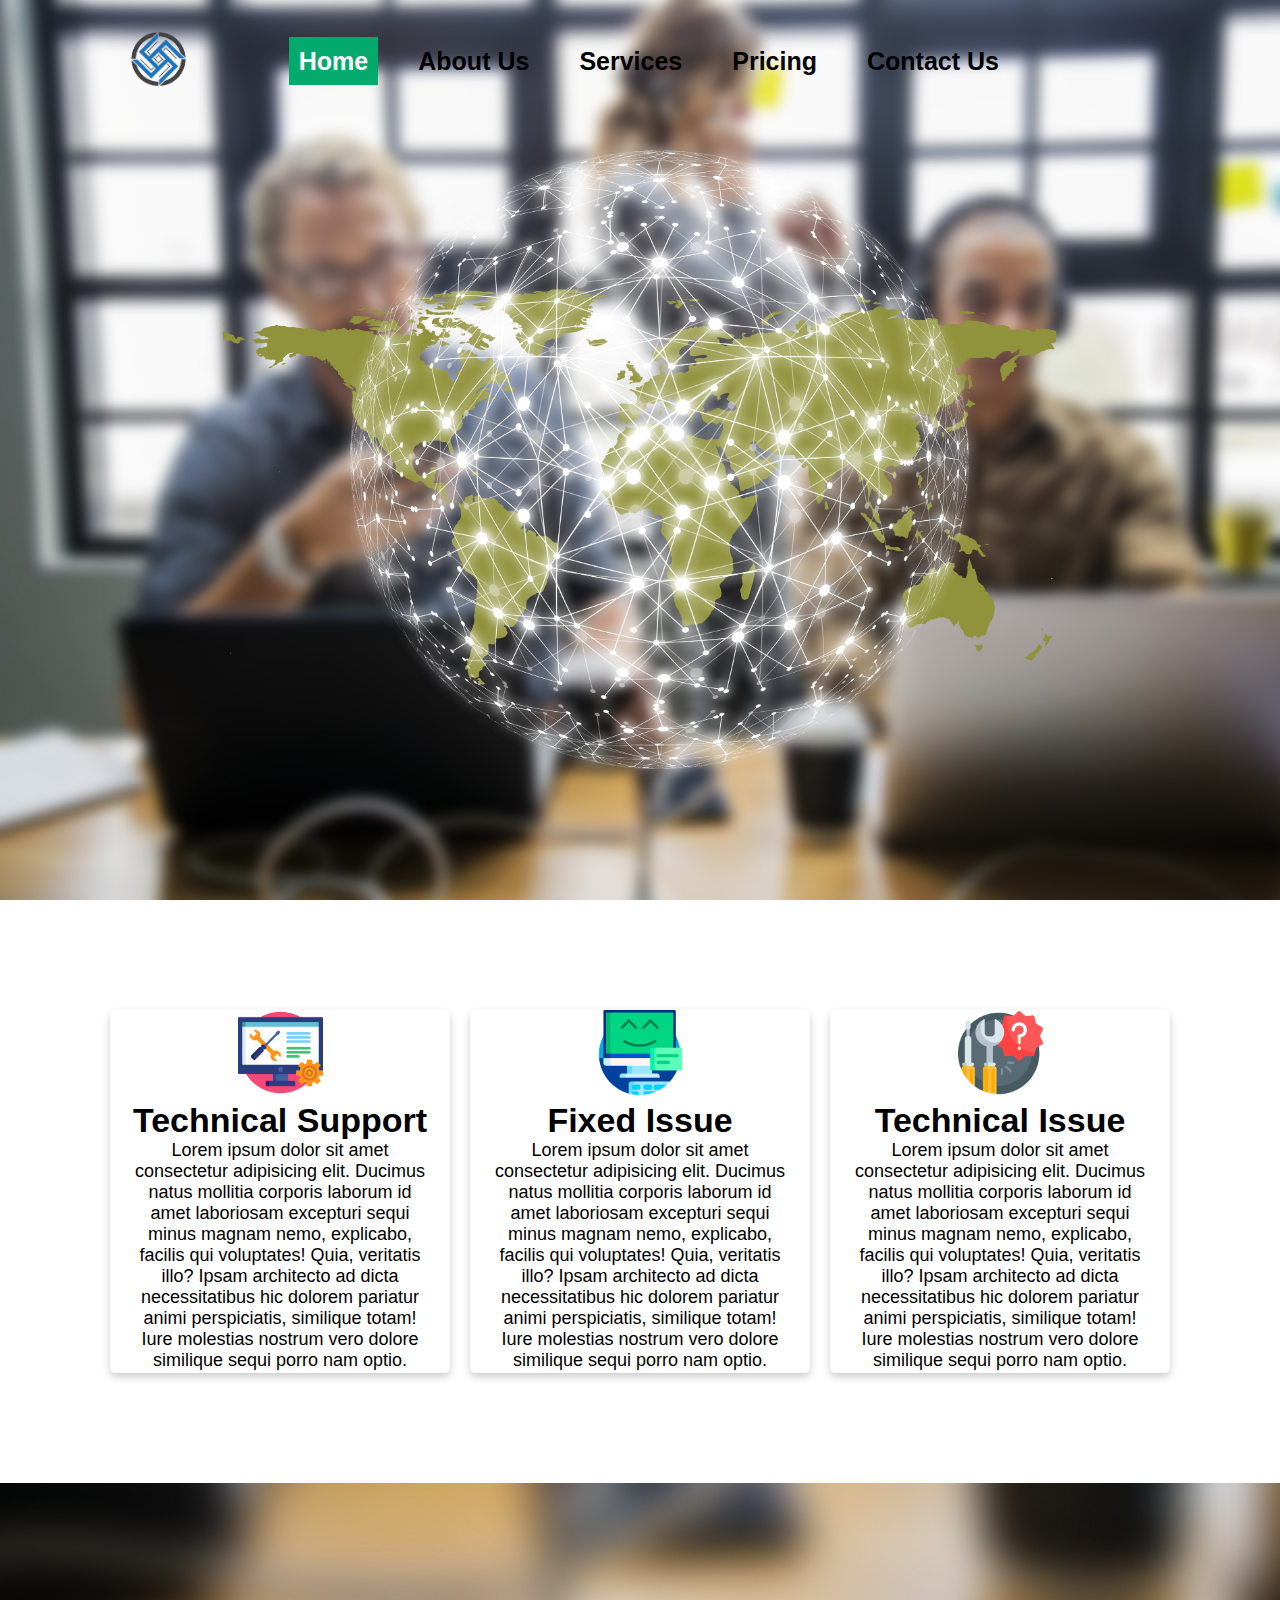
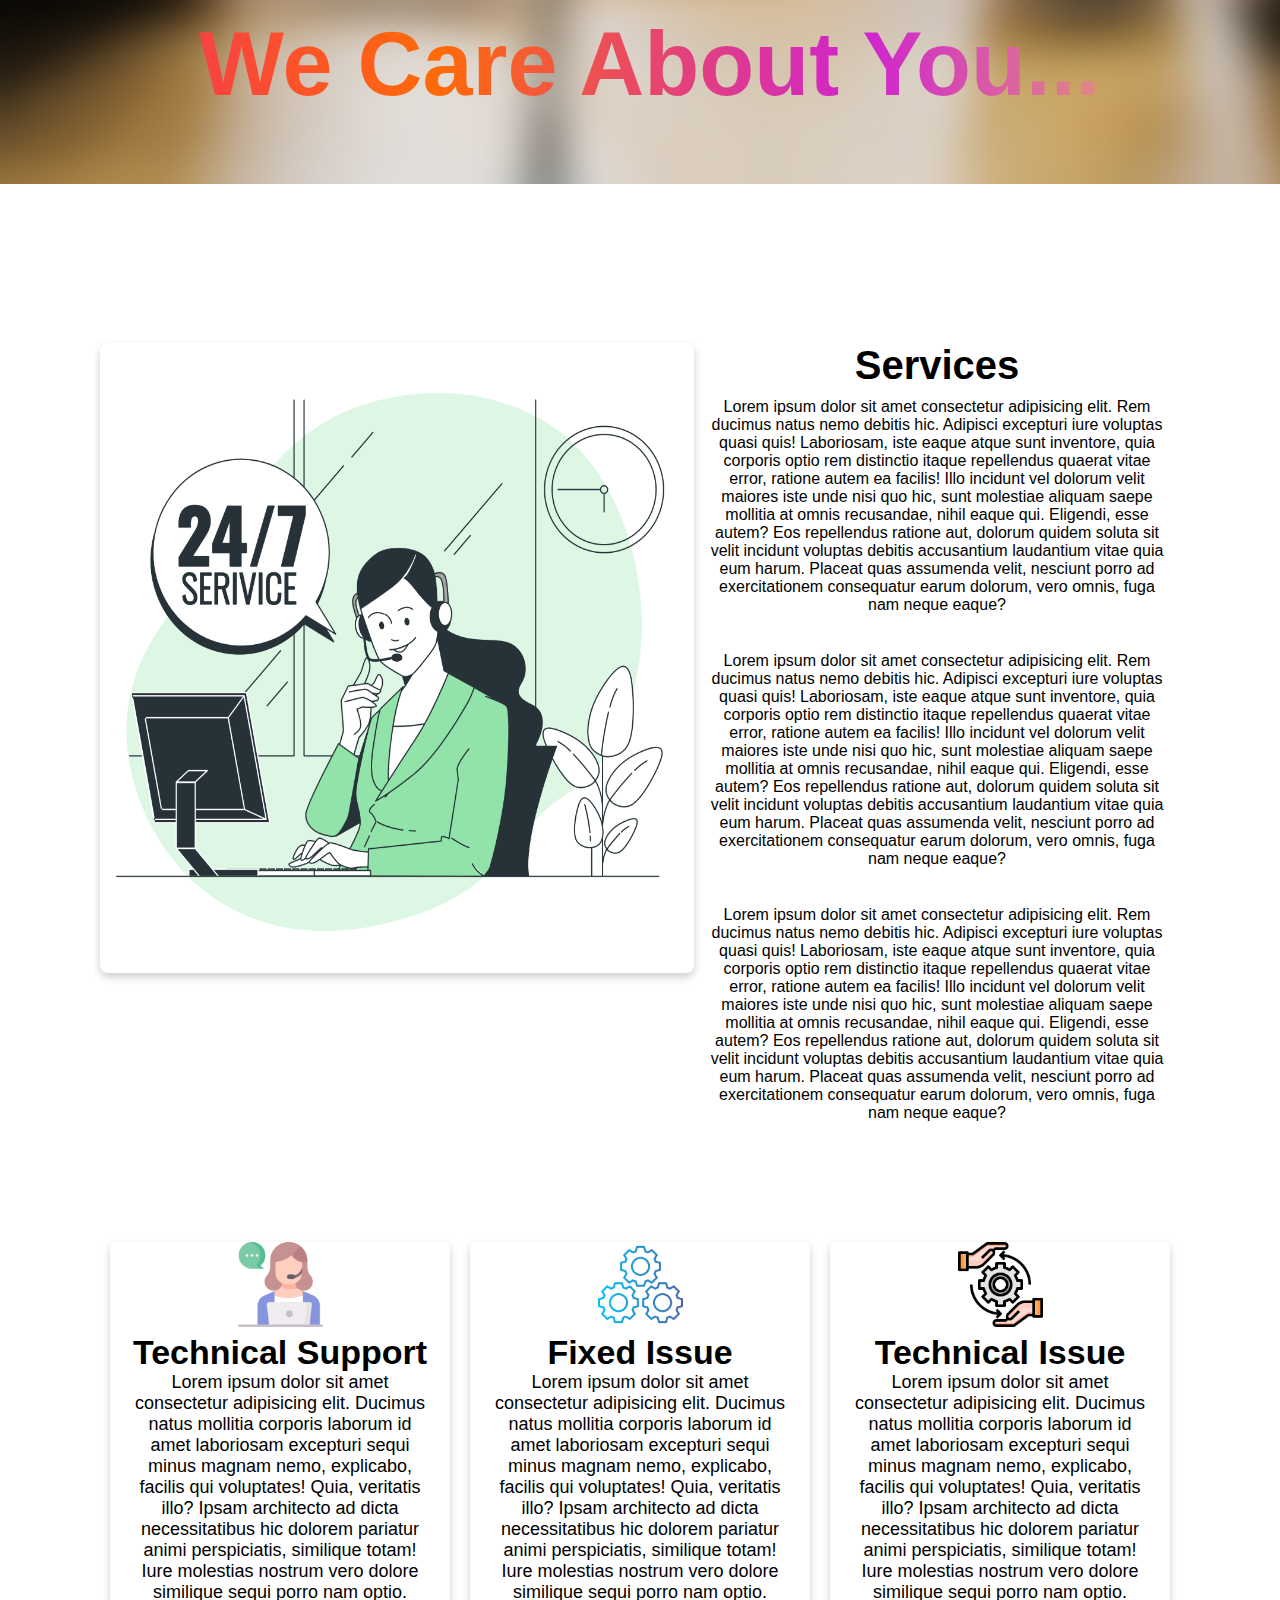
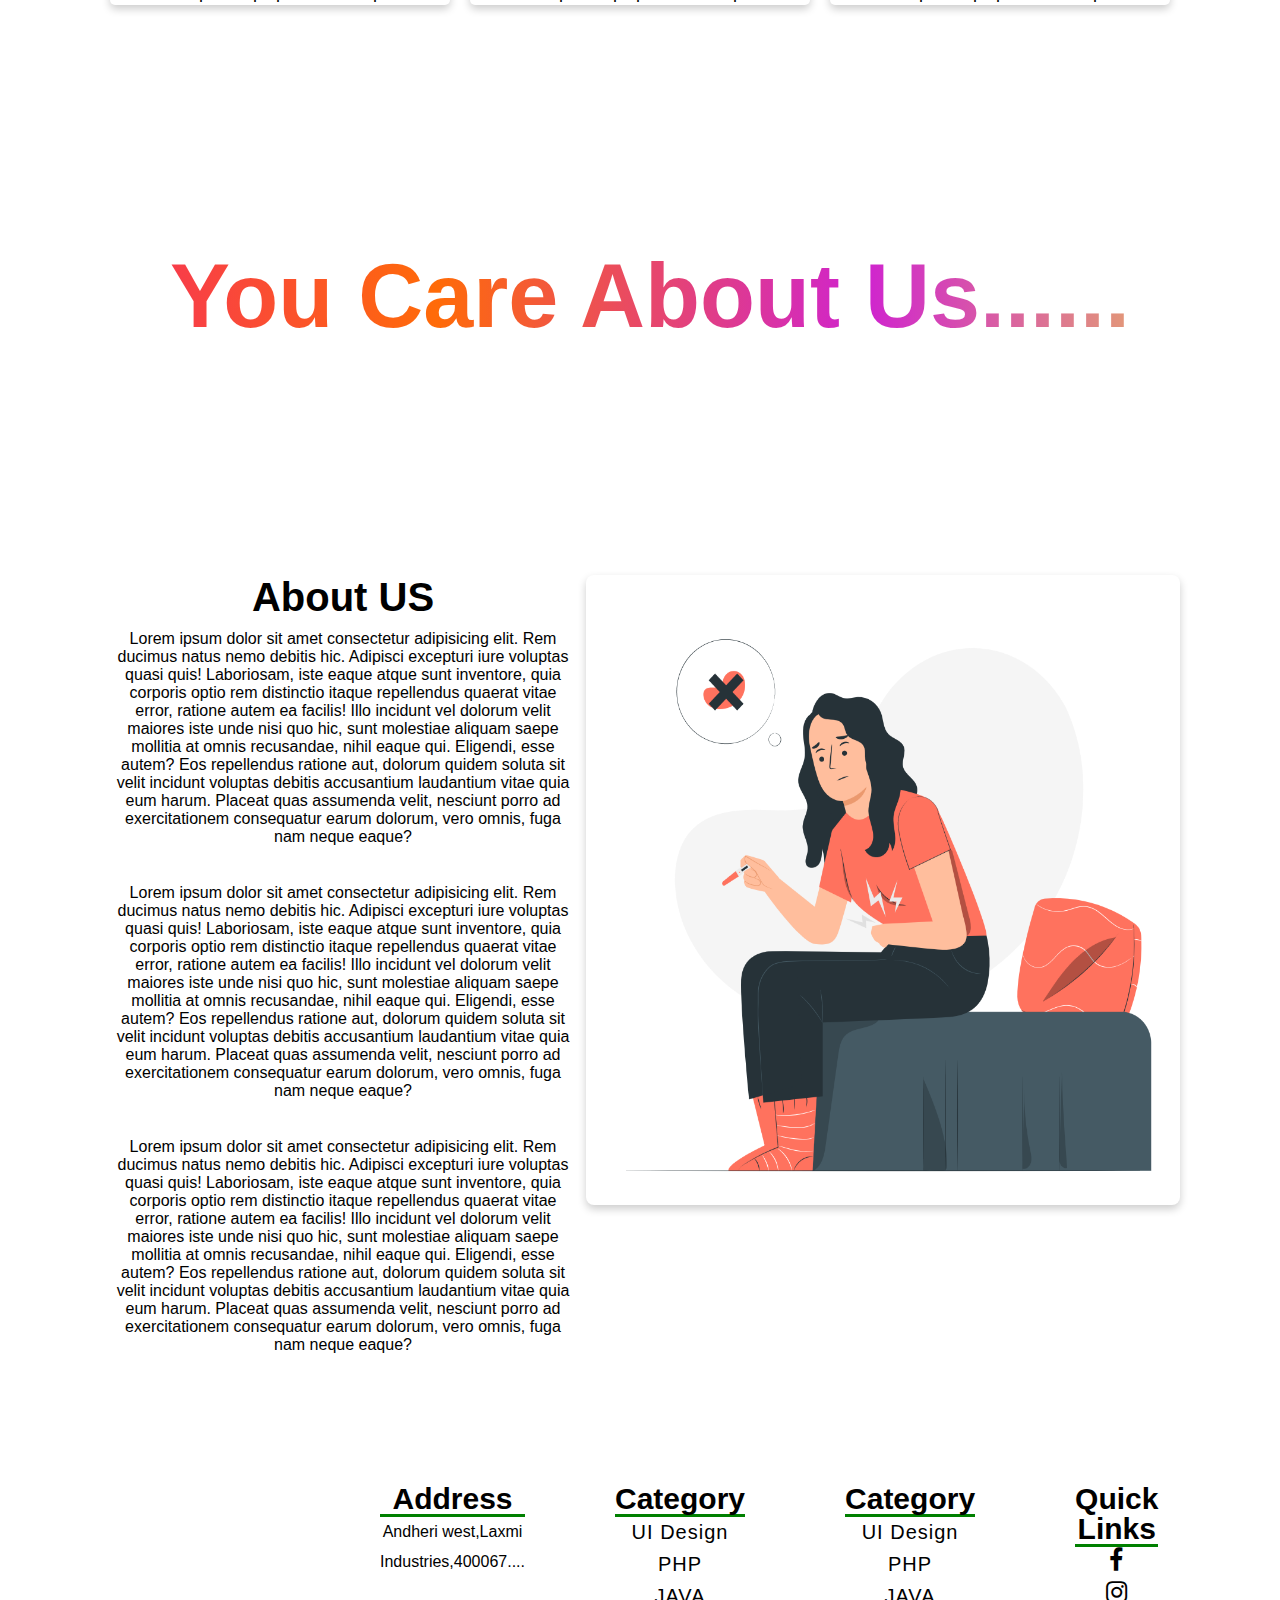
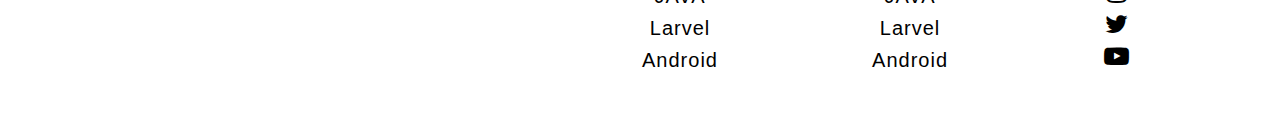
<file: index.html>
<!DOCTYPE html>
<html lang="en">
<head>
    <meta charset="UTF-8">
    <meta http-equiv="X-UA-Compatible" content="IE=edge">
    <meta name="viewport" content="width=device-width, initial-scale=1.0">
    <link rel="stylesheet" href="https://cdnjs.cloudflare.com/ajax/libs/font-awesome/4.7.0/css/font-awesome.min.css">
    <link rel="stylesheet" href="https://cdnjs.cloudflare.com/ajax/libs/font-awesome/4.7.0/css/font-awesome.min.css">
 
 
    <link rel="stylesheet" href="style.css">
    <title>IT</title>
</head>
<body>
  <div class="total">
  <div class="navbar">
    <input type="checkbox" id="click">
        <label for="click" class="menu-btn"></label>

        <label for="click" class="menu-btn">
            <i class="fa fa-bars"></i>
        </label>

    <img src="./img/logo1.png" alt="">
    <ul>
      <li><a href="index.html"  class="active" >Home</a></li>
      <li><a href="about.html" >About Us</a></li>
      <li><a href="services.html">Services</a></li>
      <li><a href="pricing.html" >Pricing </a></li>
      <li><a href="contact.html">Contact Us</a></li>
    </ul>
  </div>
</div>
<div class="fullcard">
<div class="card1">
  <img src="./img/technical-support.png" alt="shubham" >
  <div class="container">
    <h2><b>Technical Support</b></h2> 
    <p>Lorem ipsum dolor sit amet consectetur adipisicing elit. Ducimus natus mollitia corporis laborum id amet laboriosam excepturi sequi minus magnam nemo, explicabo, facilis qui voluptates! Quia, veritatis illo? Ipsam architecto ad dicta necessitatibus hic dolorem pariatur animi perspiciatis, similique totam! Iure molestias nostrum vero dolore similique sequi porro nam optio.</p> 
  </div>
</div>
<div class="card2">
  <img src="./img/fixed.png" alt="shubham" >
  <div class="container">
    <h2><b>Fixed Issue</b></h2> 
    <p>Lorem ipsum dolor sit amet consectetur adipisicing elit. Ducimus natus mollitia corporis laborum id amet laboriosam excepturi sequi minus magnam nemo, explicabo, facilis qui voluptates! Quia, veritatis illo? Ipsam architecto ad dicta necessitatibus hic dolorem pariatur animi perspiciatis, similique totam! Iure molestias nostrum vero dolore similique sequi porro nam optio.</p> 
  </div>
</div>
<div class="card3">
  <img src="./img/technical.png" alt="shubham" >
  <div class="container">
    <h2><b>Technical Issue</b></h2> 
    <p>Lorem ipsum dolor sit amet consectetur adipisicing elit. Ducimus natus mollitia corporis laborum id amet laboriosam excepturi sequi minus magnam nemo, explicabo, facilis qui voluptates! Quia, veritatis illo? Ipsam architecto ad dicta necessitatibus hic dolorem pariatur animi perspiciatis, similique totam! Iure molestias nostrum vero dolore similique sequi porro nam optio.</p> 
  </div>
</div>
</div>

<div class="middle">
  <h1>We Care About You...</h1>
</div>
<div class="lastcard">
  <img src="./img/Service 24_7-bro.png" alt="">
  <div class="text">
  <h5>Services</h5>
  <p>Lorem ipsum dolor sit amet consectetur adipisicing elit. Rem ducimus natus nemo debitis hic. Adipisci excepturi iure voluptas quasi quis! Laboriosam, iste eaque atque sunt inventore, quia corporis optio rem distinctio itaque repellendus quaerat vitae error, ratione autem ea facilis! Illo incidunt vel dolorum velit maiores iste unde nisi quo hic, sunt molestiae aliquam saepe mollitia at omnis recusandae, nihil eaque qui. Eligendi, esse autem? Eos repellendus ratione aut, dolorum quidem soluta sit velit incidunt voluptas debitis accusantium laudantium vitae quia eum harum. Placeat quas assumenda velit, nesciunt porro ad exercitationem consequatur earum dolorum, vero omnis, fuga nam neque eaque?</p><br>
  <p>Lorem ipsum dolor sit amet consectetur adipisicing elit. Rem ducimus natus nemo debitis hic. Adipisci excepturi iure voluptas quasi quis! Laboriosam, iste eaque atque sunt inventore, quia corporis optio rem distinctio itaque repellendus quaerat vitae error, ratione autem ea facilis! Illo incidunt vel dolorum velit maiores iste unde nisi quo hic, sunt molestiae aliquam saepe mollitia at omnis recusandae, nihil eaque qui. Eligendi, esse autem? Eos repellendus ratione aut, dolorum quidem soluta sit velit incidunt voluptas debitis accusantium laudantium vitae quia eum harum. Placeat quas assumenda velit, nesciunt porro ad exercitationem consequatur earum dolorum, vero omnis, fuga nam neque eaque?</p><br>
  <p>Lorem ipsum dolor sit amet consectetur adipisicing elit. Rem ducimus natus nemo debitis hic. Adipisci excepturi iure voluptas quasi quis! Laboriosam, iste eaque atque sunt inventore, quia corporis optio rem distinctio itaque repellendus quaerat vitae error, ratione autem ea facilis! Illo incidunt vel dolorum velit maiores iste unde nisi quo hic, sunt molestiae aliquam saepe mollitia at omnis recusandae, nihil eaque qui. Eligendi, esse autem? Eos repellendus ratione aut, dolorum quidem soluta sit velit incidunt voluptas debitis accusantium laudantium vitae quia eum harum. Placeat quas assumenda velit, nesciunt porro ad exercitationem consequatur earum dolorum, vero omnis, fuga nam neque eaque?</p>
</div>
</div>
 

<div class="fullcard">
  <div class="card1">
    <img src="./img/customer-service.png" alt="shubham" >
    <div class="container">
      <h2><b>Technical Support</b></h2> 
      <p>Lorem ipsum dolor sit amet consectetur adipisicing elit. Ducimus natus mollitia corporis laborum id amet laboriosam excepturi sequi minus magnam nemo, explicabo, facilis qui voluptates! Quia, veritatis illo? Ipsam architecto ad dicta necessitatibus hic dolorem pariatur animi perspiciatis, similique totam! Iure molestias nostrum vero dolore similique sequi porro nam optio.</p> 
    </div>
  </div>
  <div class="card2">
    <img src="./img/service.png" alt="shubham" >
    <div class="container">
      <h2><b>Fixed Issue</b></h2> 
      <p>Lorem ipsum dolor sit amet consectetur adipisicing elit. Ducimus natus mollitia corporis laborum id amet laboriosam excepturi sequi minus magnam nemo, explicabo, facilis qui voluptates! Quia, veritatis illo? Ipsam architecto ad dicta necessitatibus hic dolorem pariatur animi perspiciatis, similique totam! Iure molestias nostrum vero dolore similique sequi porro nam optio.</p> 
    </div>
  </div>
  <div class="card3">
    <img src="./img/development.png" alt="shubham" >
    <div class="container">
      <h2><b>Technical Issue</b></h2> 
      <p>Lorem ipsum dolor sit amet consectetur adipisicing elit. Ducimus natus mollitia corporis laborum id amet laboriosam excepturi sequi minus magnam nemo, explicabo, facilis qui voluptates! Quia, veritatis illo? Ipsam architecto ad dicta necessitatibus hic dolorem pariatur animi perspiciatis, similique totam! Iure molestias nostrum vero dolore similique sequi porro nam optio.</p> 
    </div>
  </div>
  </div>
  <div class="middle">
    <h1>You Care About Us......</h1>
  </div>
<div class="lastcard2">
  <div class="text2">
  <h5>About US</h5>
  <p>Lorem ipsum dolor sit amet consectetur adipisicing elit. Rem ducimus natus nemo debitis hic. Adipisci excepturi iure voluptas quasi quis! Laboriosam, iste eaque atque sunt inventore, quia corporis optio rem distinctio itaque repellendus quaerat vitae error, ratione autem ea facilis! Illo incidunt vel dolorum velit maiores iste unde nisi quo hic, sunt molestiae aliquam saepe mollitia at omnis recusandae, nihil eaque qui. Eligendi, esse autem? Eos repellendus ratione aut, dolorum quidem soluta sit velit incidunt voluptas debitis accusantium laudantium vitae quia eum harum. Placeat quas assumenda velit, nesciunt porro ad exercitationem consequatur earum dolorum, vero omnis, fuga nam neque eaque?</p><br>
  <p>Lorem ipsum dolor sit amet consectetur adipisicing elit. Rem ducimus natus nemo debitis hic. Adipisci excepturi iure voluptas quasi quis! Laboriosam, iste eaque atque sunt inventore, quia corporis optio rem distinctio itaque repellendus quaerat vitae error, ratione autem ea facilis! Illo incidunt vel dolorum velit maiores iste unde nisi quo hic, sunt molestiae aliquam saepe mollitia at omnis recusandae, nihil eaque qui. Eligendi, esse autem? Eos repellendus ratione aut, dolorum quidem soluta sit velit incidunt voluptas debitis accusantium laudantium vitae quia eum harum. Placeat quas assumenda velit, nesciunt porro ad exercitationem consequatur earum dolorum, vero omnis, fuga nam neque eaque?</p><br>
  <p>Lorem ipsum dolor sit amet consectetur adipisicing elit. Rem ducimus natus nemo debitis hic. Adipisci excepturi iure voluptas quasi quis! Laboriosam, iste eaque atque sunt inventore, quia corporis optio rem distinctio itaque repellendus quaerat vitae error, ratione autem ea facilis! Illo incidunt vel dolorum velit maiores iste unde nisi quo hic, sunt molestiae aliquam saepe mollitia at omnis recusandae, nihil eaque qui. Eligendi, esse autem? Eos repellendus ratione aut, dolorum quidem soluta sit velit incidunt voluptas debitis accusantium laudantium vitae quia eum harum. Placeat quas assumenda velit, nesciunt porro ad exercitationem consequatur earum dolorum, vero omnis, fuga nam neque eaque?</p>
</div>
<img src="./img/Abortion-pana.png" alt="">
</div>
  <div class="footer">
    <div class="address">
      
    <h6>Address</h6>
    <p>Andheri west,Laxmi Industries,400067....</p><br>
 
  </div>

  <div class="links">
    <h6>Category</h6>
    <ul>
      <li><a href="#">UI Design</li></a>
      <li><a href="#">PHP</li></a>
      <li><a href="#">JAVA</li></a>
      <li><a href="#">Larvel</li></a>
      <li><a href="#">Android</li></a>
      
    </ul>
  </div>
  <div class="links">
    <h6>Category</h6>
    <ul>
      <li><a href="#">UI Design</li></a>
      <li><a href="#">PHP</li></a>
      <li><a href="#">JAVA</li></a>
      <li><a href="#">Larvel</li></a>
      <li><a href="#">Android</li></a>
      
    </ul>
  </div>
  <div class="links">
    <h6>Quick Links</h6>
    <ul>
      <li><a href="#"><i class="fa fa-facebook" ></i></li></a>
      <li><a href="#"><i class="fa fa-instagram" ></i></li></a>
      <li><a href="#"><i class="fa fa-twitter" ></i></li></a>
      <li><a href="#"><i class="fa fa-youtube-play" ></i></li></a>
    </ul>
  </div> 
  </div>
</body>
</html>
</file>
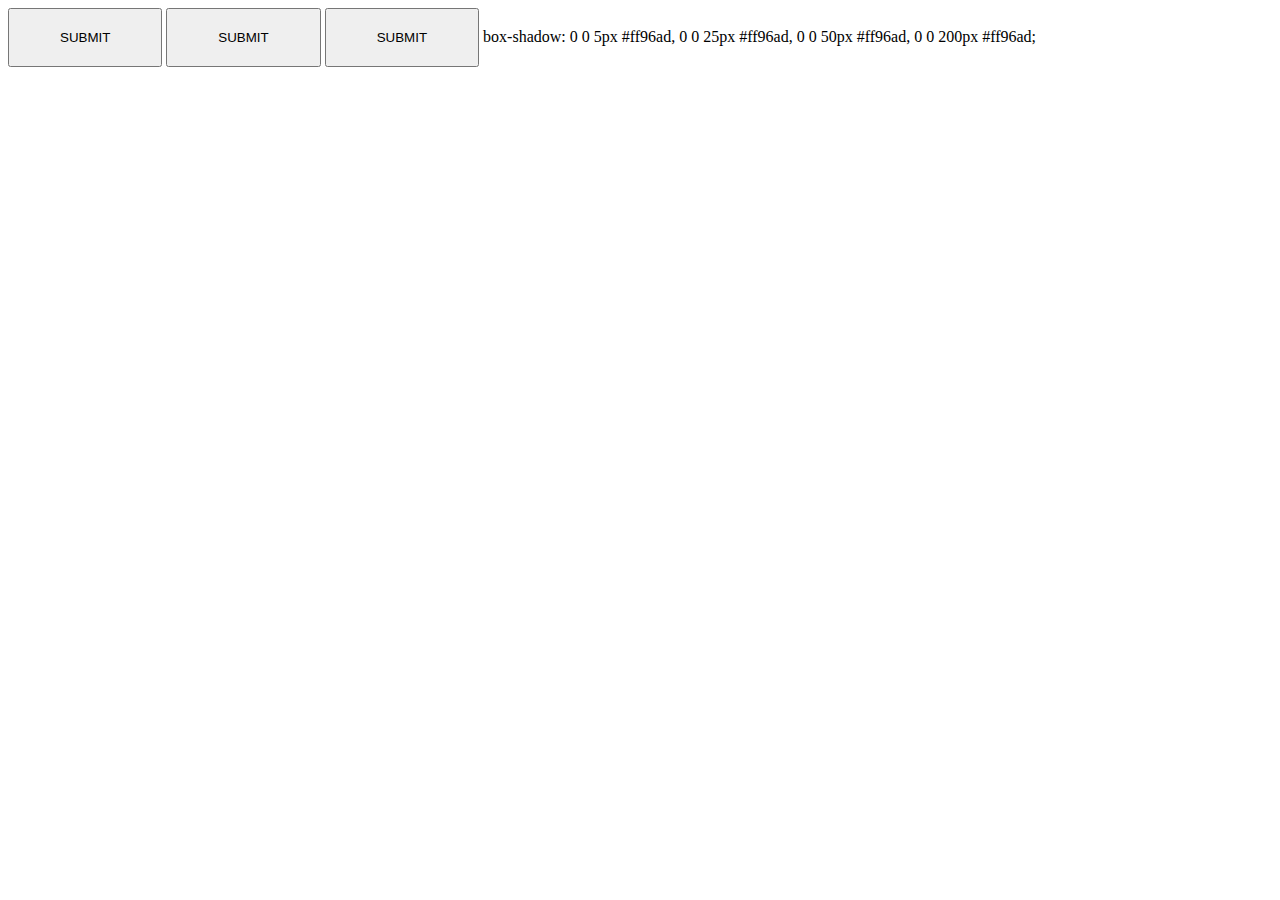
<file: btn.html>
<!DOCTYPE html>
<html lang="en">
<head>
    <meta charset="UTF-8">
    <meta http-equiv="X-UA-Compatible" content="IE=edge">
    <meta name="viewport" content="width=device-width, initial-scale=1.0">
    <title>BTN</title>
    <style>
        .button{
            margin: 20pc;
        }
         button{
            /* border-radius: 40px; */

            transition: 1s;
            padding: 20px 50px;
        }
        button:hover{
            background: #46d6e9;
            transition: 1s;
            box-shadow: inset -10.5em 0 0 0 #03ebfc, inset 10.5em 0 0 0 #03ebfc;
          
        }
         button:hover::after{
            width: 100%;
        }
    </style>
</head>
<body>
 
        <button type="button" value="submit" name="submit">SUBMIT</button>
        <button type="button" value="submit" name="submit">SUBMIT</button>
        <button type="button" value="submit" name="submit">SUBMIT</button>
   
</body>
</html>
box-shadow: 0 0 5px #ff96ad, 0 0 25px #ff96ad, 0 0 50px #ff96ad, 0 0 200px #ff96ad;
</file>
<file: style.css>
*{

font-family: 'Gill Sans', 'Gill Sans MT', Calibri, 'Trebuchet MS', sans-serif;
    margin: 0;
    padding: 0;
    box-sizing: border-box;
    list-style: none;
    text-decoration: none;
}
.navbar{
  
    justify-content: space-between; 
    width: 80%;
    display: flex;
}
.navbar ul{ 
    display: flex;
}
.navbar ul li {
  margin-top:2pc;
    justify-content: space-around;
    padding: 15px;
}
.navbar ul li a{
    text-decoration: none;
    color: #000;
    font-size: 25px;
    padding: 10px;
    font-weight: 700;
   transition: 0.1s;
 
}
.navbar a.active {
  background-color: #04AA6D;
  color: white;
}
 
 
.navbar img{
margin: 10px;
    width: 12%;
}

.navbar .menu-btn i{
    font-size: 30px;
    cursor: pointer;
    color: rgb(0, 0, 0);
    transition: 1s;
    display: none;
  }
  #click{
    display: none;
  }
/* @media (min-width: 480px){
    #click{
        display: none;
    }

} */
.total{
  background-image: url(./img/bg.jpg);
  background-repeat: no-repeat;
  background-size: cover;
  height: calc(100vh);
  
}
@media (max-width: 320px){
    #click:checked ~ .menu-btn i::before{
        content: "\f00d";
        transition: 1s;
      }
      
      .navbar .menu-btn i {
        display: block;
      }
      .navbar ul {
        
        display: inline-block;
        line-height: 20px;
        position: fixed;
        top:80px;
        left:-100%;
        /* background: rgb(225, 86, 86); */
        height: 55vh;
        width: 100%;
        display: block;
        z-index: 5;
        text-align: center; 
        transition: all 0.5s ease;
      }
      .navbar ul li {
        margin: 10px 0;
       
      }
      #click:checked ~ ul{
        left: 0%;
      }
 
      .navbar ul li a{
      transition: 0.5;
     
        font-size: 20px;
      }
   .navbar .menu-btn i{
    margin-top: 20px;
   }
      .navbar ul li a:hover{
        font-weight: 600;
       color: rgb(1, 255, 35);

    }
      .navbar img{
        width: 15%;
        position: absolute;
        
      }
      .total{
        background-image: url(./img/bg.jpg);
        background-repeat: no-repeat;
        background-size: cover;
        background-position: center;
        height: calc(100vh);
        
      }
      /* card */
      .fullcard .card1 {
     
    width: 100%;
      }
          
 
 
     

    }
 
    .fullcard {
      text-align: center;
      margin: 100px;
      display: flex;
    }
    .fullcard h2{
      font-size: 34px;
    }
    .fullcard p{
      font-size: 18px;
    }
    .card1 {
      margin: 10px;
      box-shadow: 0 4px 8px 0 rgba(0,0,0,0.2);
      transition: 0.3s;
      border-radius: 5px;
    }
    
    .card1:hover {
      box-shadow: 0 8px 16px 0 rgba(0,0,0,0.2);
    }
    
   .card1 img {
    width:25%;
      border-radius: 5px 5px 0 0;
    }
    
    .container {
      padding: 2px 16px;
    }

    .card2 {
      margin: 10px;
      box-shadow: 0 4px 8px 0 rgba(0,0,0,0.2);
      transition: 0.3s;
      border-radius: 5px;
    }
    .card2 img{
 
      width:25%;
    }
    .card3 {
      margin: 10px;
      box-shadow: 0 4px 8px 0 rgba(0,0,0,0.2);
      transition: 0.3s;
      border-radius: 5px;
    }
    .card3 img{
      width:25%;
    }



  

  .middle {
      text-align: center;
      background-image:url("./img/bg.jpg");
      height: 40vh;
      background-position: center;
      background-repeat: no-repeat;
      background-attachment: fixed;
  }
  .middle h1{
    transform: translate(10px, 130px);
    background: linear-gradient(to right, #f32170,
    #ff6b08, #cf23cf, #eedd44);
-webkit-text-fill-color: transparent;
-webkit-background-clip: text;
    font-size: 90px;
    
  
  }
  /* lastcard */
  .lastcard{
   margin: 100px ;
 display: flex;
 
  }

  .lastcard text{
 margin-right: 10px;
    width: 40%;
  }
  .lastcard img{
    border-radius: 8px;
    box-shadow: 0 4px 8px 0 rgba(0,0,0,0.2);
 
    height: 70vh;
    width: 55%;
  }
  .lastcard h5{

    text-align: center;
    font-size: 40px;
  }
  .lastcard p{
    top: 10pc;
    text-align: center;
    margin: 10px;
  }

  /* lastcard2 */
  .lastcard2{
   margin: 100px ;
 display: flex;
 
  }

  .lastcard2 text{
 margin-right: 10px;
    width: 40%;
  }
  .lastcard2 img{
    border-radius: 8px;
    box-shadow: 0 4px 8px 0 rgba(0,0,0,0.2);
 
    height: 70vh;
    width: 55%;
  }
  .lastcard2 h5{

    text-align: center;
    font-size: 40px;
  }
  .lastcard2 p{
    top: 10pc;
    text-align: center;
    margin: 10px;
  }
  /* footer */
  .footer{
    line-height: 30px;
  text-align: center;
    margin: 20px;
    padding: 20px 20pc;
    display: flex;
  }
 
  .footer h6{
    border-bottom: 3px  solid  green;
    font-size: 30px;
  }
  .footer input{
    width: 60%;
    padding: 15px;
  }
  .footer .address{
    padding: 0px 40px;
  } 
  .footer .links{
    color: #000;
    padding: 0px 50px;
  }
  .footer .links li a{
    font-size: 20px;
  transition: 0.3s;
    letter-spacing: 1px;
    color: #000;
  }
  .footer .links li a:hover{
    letter-spacing: 3px;
  color: #04AA6D;
  border-bottom: dotted #04AA6D;
  }
  .footer .links i{
 font-size: 25px;
    justify-content: space-between;
  }
</file>
